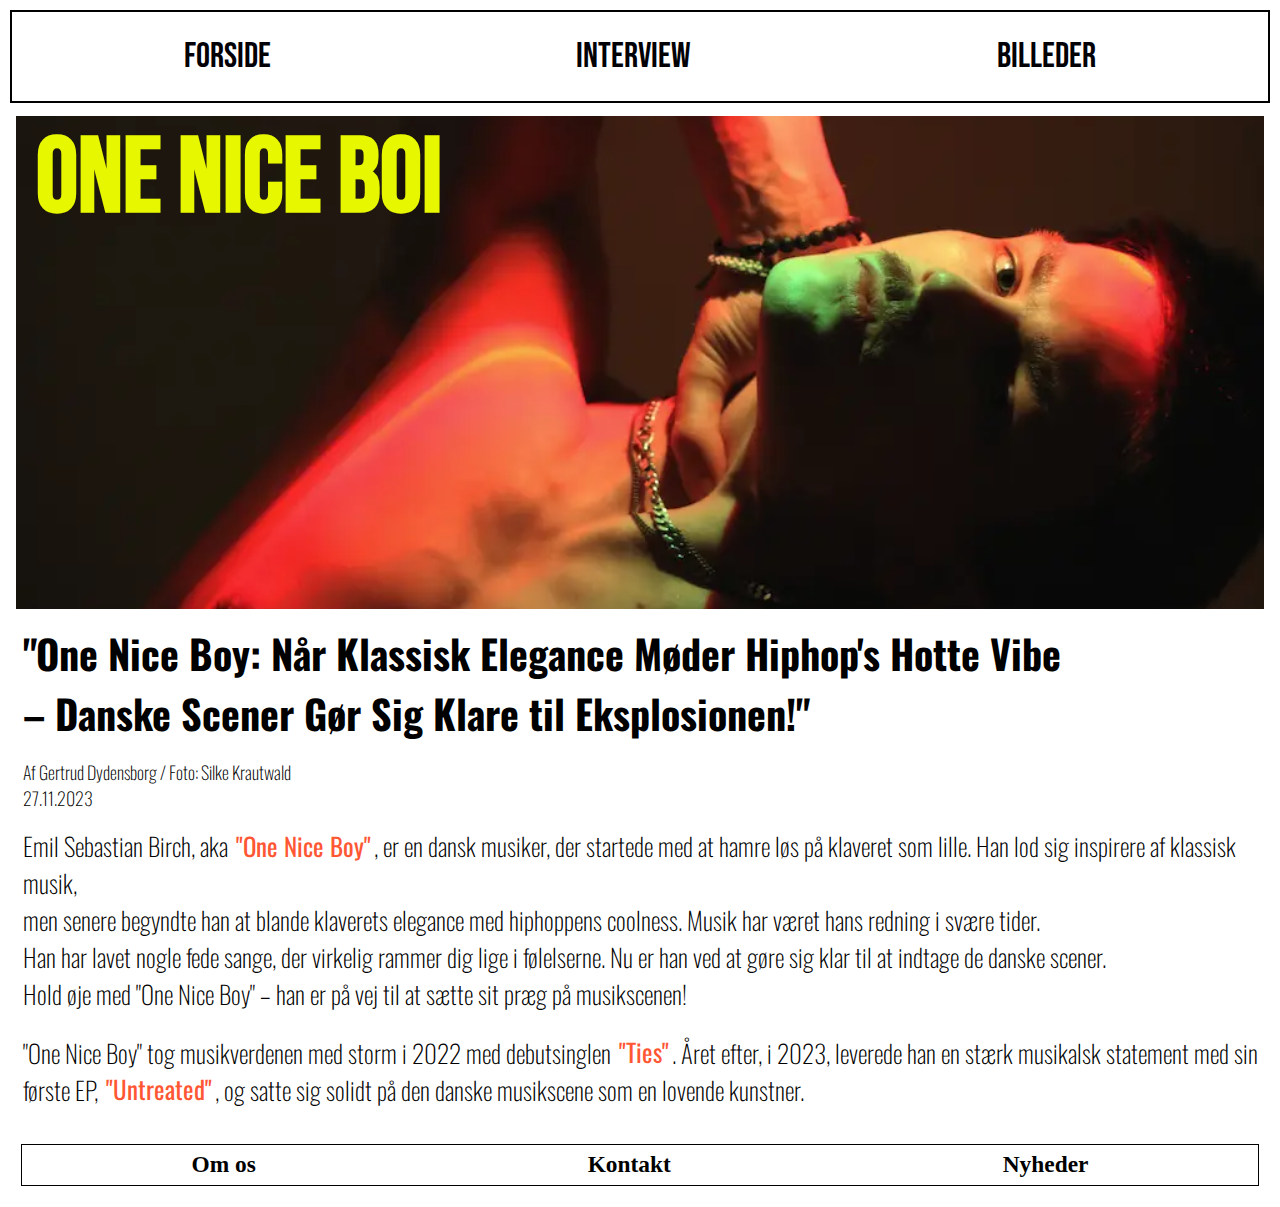
<file: index.html>
<!DOCTYPE html>
<html lang="da">

<head>
    <meta charset="UTF-8">
    <meta name="viewport" content="width=device-width, initial-scale=1.0">
    <title>Forside
    </title>
    <link rel="stylesheet" href="style.css">
    <link rel="preconnect" href="https://fonts.googleapis.com">
    <link rel="preconnect" href="https://fonts.gstatic.com" crossorigin>
    <link href="https://fonts.googleapis.com/css2?family=Bebas+Neue&family=Oswald:wght@500&display=swap"
        rel="stylesheet">
    <link rel="stylesheet" href="layout.css">
    <link rel="preconnect" href="https://fonts.googleapis.com">
    <link rel="preconnect" href="https://fonts.gstatic.com" crossorigin>
    <link href="https://fonts.googleapis.com/css2?family=Oswald:wght@200&display=swap" rel="stylesheet">

</head>

<body>
    <header>
        <ul class="menu">
            <li> <a href="index.html">Forside</a></li>
            <li><a href="video.html">Interview</a></li>
            <li> <a href="billeder.html">Billeder</a></li>
        </ul>
    </header>
    <main>
        <div class="container">
            <img class="forsidebillede" src="assets_video_site/oneniceboi_billede3.webp" alt="">
            <h2>One Nice Boi</h2>
        </div>

        <h1>"One Nice Boy: Når Klassisk Elegance Møder Hiphop's Hotte Vibe <br> – Danske Scener Gør Sig Klare til
            Eksplosionen!"
        </h1>

        <h4> Af Gertrud Dydensborg / Foto: Silke Krautwald <br> 27.11.2023</h4>


        <p>
            Emil Sebastian Birch, aka <b>"One Nice Boy"</b>, er en dansk musiker, der startede med
            at hamre løs på
            klaveret som lille. Han lod sig inspirere af klassisk musik, <br> men senere begyndte han at blande
            klaverets elegance med hiphoppens coolness.

            Musik har været hans redning i svære tider. <br> Han har lavet nogle fede sange, der virkelig rammer dig
            lige i
            følelserne. Nu er han ved at gøre sig klar til at indtage de danske scener. <br>Hold øje med "One Nice
            Boy" – han er på vej til at sætte sit præg på musikscenen!

        </p>

        <p>"One Nice Boy" tog musikverdenen med storm i 2022 med debutsinglen <b>"Ties"</b>. Året efter, i 2023,
            leverede han
            en stærk musikalsk statement med sin første EP, <b>"Untreated"</b>, og satte sig solidt på den danske
            musikscene som en lovende kunstner.
        </p>

    </main>

    <footer>
        <h3>Om os</h3>
        <h3>Kontakt</h3>
        <h3>Nyheder</h3>
    </footer>

</body>

</html>
</file>
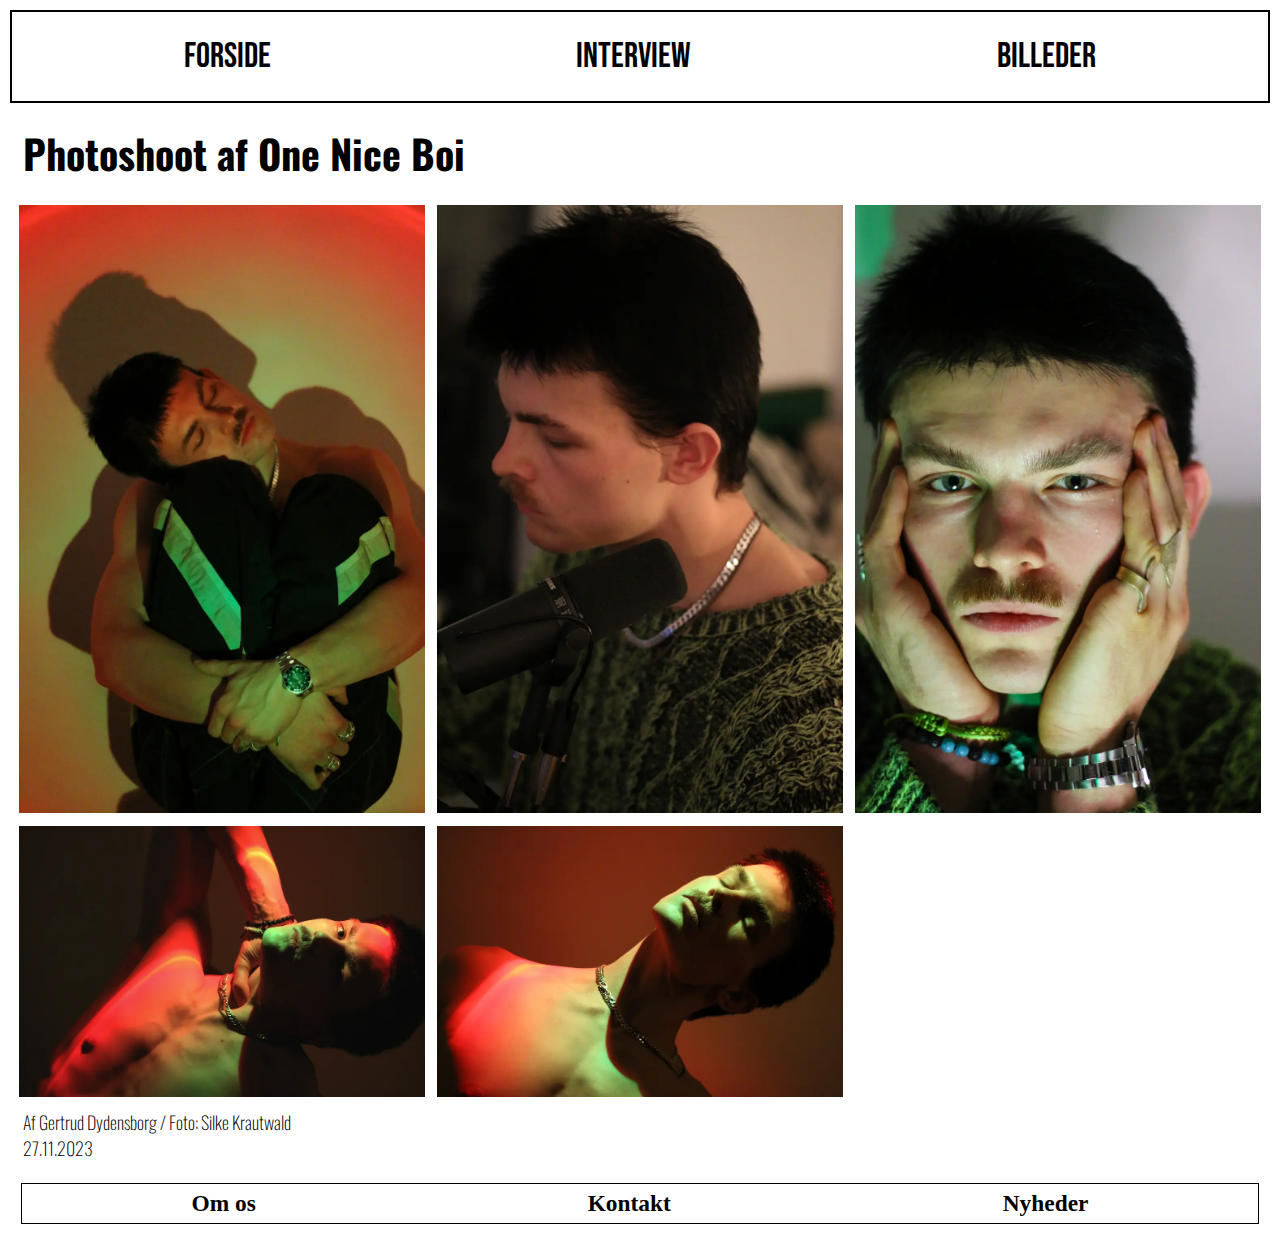
<file: billeder.html>
<!DOCTYPE html>
<html lang="da">

<head>
    <meta charset="UTF-8">
    <meta name="viewport" content="width=device-width, initial-scale=1.0">
    <title>Billedeside
    </title>
    <link href="https://fonts.googleapis.com/css2?family=Bebas+Neue&family=Oswald:wght@500&display=swap"
        rel="stylesheet">
    <link rel="stylesheet" href="layout.css">
    <link rel="stylesheet" href="style.css">
    <link rel="preconnect" href="https://fonts.googleapis.com">
    <link rel="preconnect" href="https://fonts.gstatic.com" crossorigin>
    <link href="https://fonts.googleapis.com/css2?family=Oswald:wght@200&display=swap" rel="stylesheet">
</head>
<header>
    <ul class="menu">
        <li> <a href="index.html">Forside</a></li>
        <li><a href="video.html">Interview</a></li>
        <li> <a href="billeder.html">Billeder</a></li>
    </ul>
</header>

<body>
    <main>
        <h1>Photoshoot af One Nice Boi</h1>

        <div class="grid_container">
            <div><img src="assets_video_site/oneniceboi_billede2.webp" alt=""></div>
            <div><img src="assets_video_site/oneniceboi_billede.webp" alt=""></div>
            <div><img src="assets_video_site/oneniceboi_billede5.webp" alt=""></div>
            <div><img src="assets_video_site/oneniceboi_billede3.webp" alt=""></div>
            <div class="billede3"><img src="assets_video_site/oneniceboi_billede4.webp" alt=""></div>
        </div>
        <h4> Af Gertrud Dydensborg / Foto: Silke Krautwald <br> 27.11.2023</h4>

    </main>

    <footer>
        <h3>Om os</h3>
        <h3>Kontakt</h3>
        <h3>Nyheder</h3>
    </footer>

</body>

</html>
</file>
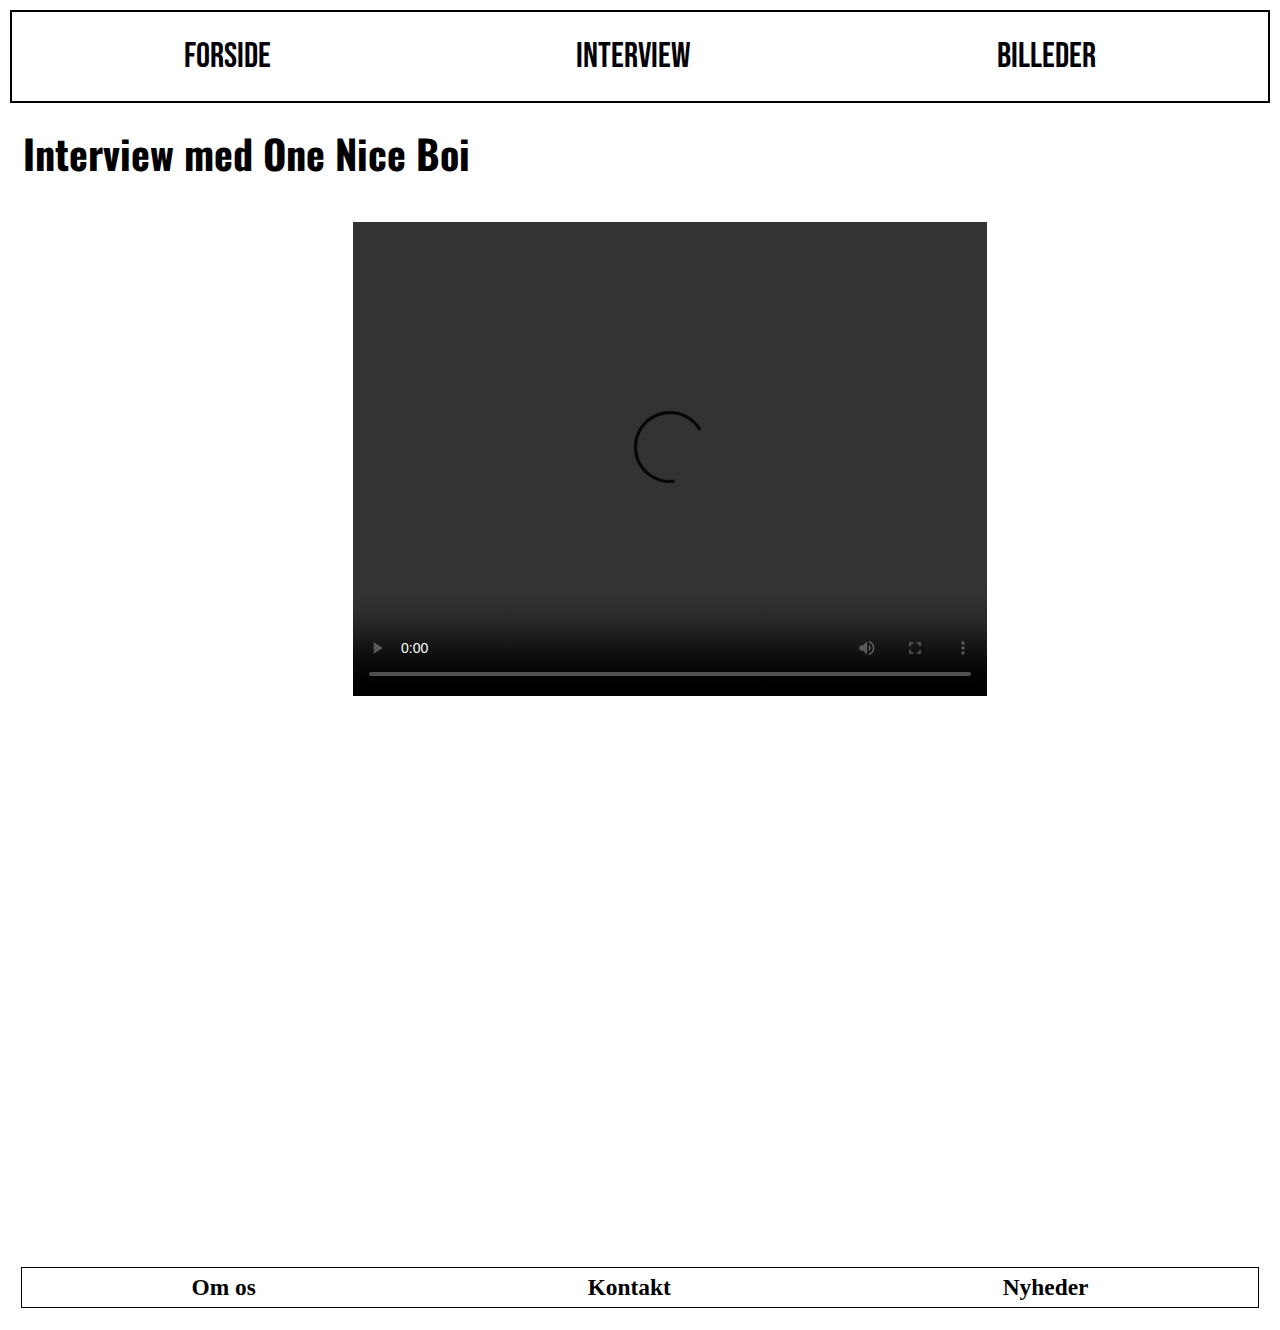
<file: video.html>
<!DOCTYPE html>
<html lang="da">

<head>
    <meta charset="UTF-8">
    <meta name="viewport" content="width=device-width, initial-scale=1.0">
    <title>Videoside</title>
    <link href="https://fonts.googleapis.com/css2?family=Bebas+Neue&family=Oswald:wght@500&display=swap"
        rel="stylesheet">
    <link rel="stylesheet" href="layout.css">
    <link rel="stylesheet" href="style.css">
    <link rel="preconnect" href="https://fonts.googleapis.com">
    <link rel="preconnect" href="https://fonts.gstatic.com" crossorigin>
    <link href="https://fonts.googleapis.com/css2?family=Oswald:wght@200&display=swap" rel="stylesheet">
</head>

<body>
    <header>
        <ul class="menu">
            <li> <a href="index.html">Forside</a></li>
            <li><a href="video.html">Interview</a></li>
            <li> <a href="billeder.html">Billeder</a></li>
        </ul>
    </header>

    <main>
        <h1>Interview med One Nice Boi</h2>

            <div class="video_pc">
                <video width="640" height="480" controls autoplay>
                    <source src="https://gertruddydensborg.dk/kea/05_indhold/pilotvideo/oneniceboi_klip_1.mp4"
                        type="video/mp4">
                </video>
            </div>

            <div class="video_youtube">
                <iframe width="640" height="480" src="https://www.youtube.com/embed/9lOqFn1gIV8?si=bCCxsI49B7SL5du9"
                    title="YouTube video player" frameborder="0"
                    allow="accelerometer; autoplay; clipboard-write; encrypted-media; gyroscope; picture-in-picture; web-share"
                    allowfullscreen></iframe>
            </div>

    </main>
    <footer>
        <h3>Om os</h3>
        <h3>Kontakt</h3>
        <h3>Nyheder</h3>
    </footer>

</body>

</html>
</file>
<file: style.css>
* {
  padding: 0.2rem;
  box-sizing: border-box;
  margin: 0;
}

img {
  width: 100%;
  height: auto;
  display: block;
}

.menu {
  border: solid 2px #000000;
  display: flex;
  flex-direction: row;
  justify-content: space-around;
  align-items: center;
  padding: 20px;
}

.menu a:hover {
  text-decoration: underline;
  color: #ff5733;
}

a {
  color: rgb(2, 1, 6);
  text-decoration: none;
  font-family: bebas neue;
  font-size: 35px;
}

ul {
  list-style-type: none;
}

.container {
  color: #e7f700;
  display: grid;
  width: 100%;
  height: 500px;
  font-size: 70px;
  font-family: bebas neue;
  object-fit: cover;
}

.forsidebillede {
  height: 500px;
  object-fit: cover;
  width: 100%;
  justify-content: center;
}

img,
h2 {
  grid-column: 1 / span 1;
  grid-row: 1 / span 1;
  justify-self: start;
}

h2 {
  margin-left: 20px;
}

footer {
  display: flex;
  flex-direction: row;
  border: solid 1px #000000;
  justify-content: space-around;
  align-items: center;
  font-size: 20px;
  margin: 15px;
  align-self: flex-end;
}

h1 {
  font-family: oswald;
  font-size: 40px;
  margin: 10px;
}

h4 {
  font-size: 18px;
  font-family: oswald;
  font-weight: 200;
  margin-left: 10px;
}

p {
  font-family: oswald;
  font-size: 25px;
  font-weight: 200;
  margin-top: 10px;
  margin-bottom: 15px;
  margin-left: 10px;
}

b {
  color: #ff5733;
}

.video_youtube {
  display: flex;
  flex-direction: row;
  justify-content: center;
  margin: 30px;
  width: 100%;
  object-fit: cover;
}

.video_pc {
  display: flex;
  flex-direction: row;
  justify-content: center;
  margin: 30px;
  width: 100%;
}
</file>
<file: layout.css>
@media (min-width: 900px) {
  .grid_container {
    display: grid;
    grid-template-columns: 1fr 1fr 1fr;
  }

  .billede4 {
    grid-column: 1/3;
  }

  h4 {
    font-size: 18px;
    font-family: oswald;
    font-weight: 200;
    margin-left: 10px;
  }
}
</file>
